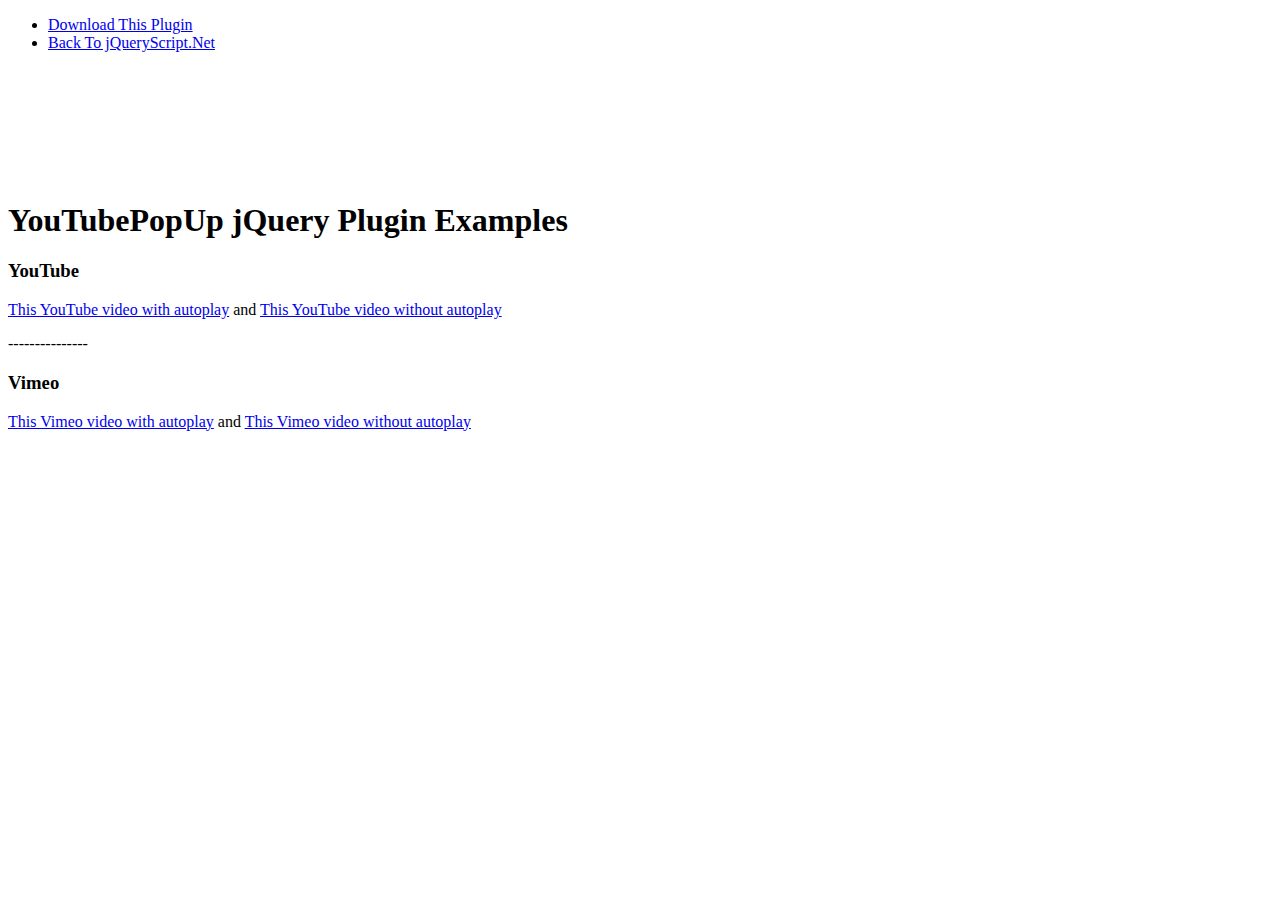
<file: assets/js/Responsive-Youtube-Vimeo-Video-Lightbox-Plugin-YouTubePopUp/index.html>
<!doctype html>
<html>
<head>
<meta charset="utf-8">
<meta http-equiv="X-UA-Compatible" content="IE=edge,chrome=1">
<meta name="viewport" content="width=device-width, initial-scale=1">
	<title>YouTubePopUp jQuery Plugin Examples</title>
    <link href="http://www.jqueryscript.net/css/jquerysctipttop.css" rel="stylesheet" type="text/css">
    <link rel="stylesheet" href="https://maxcdn.bootstrapcdn.com/bootstrap/4.0.0-alpha.2/css/bootstrap.min.css" integrity="sha384-y3tfxAZXuh4HwSYylfB+J125MxIs6mR5FOHamPBG064zB+AFeWH94NdvaCBm8qnd" crossorigin="anonymous">
	<link rel="stylesheet" type="text/css" href="YouTubePopUp.css">
	<script src="http://code.jquery.com/jquery-1.12.1.min.js"></script>
	<script type="text/javascript" src="YouTubePopUp.jquery.js"></script>
	<script type="text/javascript">
		jQuery(function(){
			jQuery("a.bla-1").YouTubePopUp();
			jQuery("a.bla-2").YouTubePopUp( { autoplay: 0 } ); // Disable autoplay
		});
	</script>
</head>
<body>
<div id="jquery-script-menu">
<div class="jquery-script-center">
<ul>
<li><a href="http://www.jqueryscript.net/lightbox/Responsive-Youtube-Vimeo-Video-Lightbox-Plugin-YouTubePopUp.html">Download This Plugin</a></li>
<li><a href="http://www.jqueryscript.net/">Back To jQueryScript.Net</a></li>
</ul>
<div class="jquery-script-ads"><script type="text/javascript"><!--
google_ad_client = "ca-pub-2783044520727903";
/* jQuery_demo */
google_ad_slot = "2780937993";
google_ad_width = 728;
google_ad_height = 90;
//-->
</script>
<script type="text/javascript"
src="http://pagead2.googlesyndication.com/pagead/show_ads.js">
</script></div>
<div class="jquery-script-clear"></div>
</div>
</div>
<div class="container" style="margin-top:150px;">
<h1>YouTubePopUp jQuery Plugin Examples</h1>
<h3>YouTube</h3>
<p>
	<a class="bla-1" href="https://www.youtube.com/watch?v=CuH3tJPiP-U">This YouTube video with autoplay</a> and
	<a class="bla-2" href="https://www.youtube.com/watch?v=CuH3tJPiP-U">This YouTube video without autoplay</a>
</p>

<p>---------------</p>

<h3>Vimeo</h3>
<p>
	<a class="bla-1" href="https://vimeo.com/155813398">This Vimeo video with autoplay</a> and
	<a class="bla-2" href="https://vimeo.com/155813398">This Vimeo video without autoplay</a>
</p>

</div>
<script type="text/javascript">

  var _gaq = _gaq || [];
  _gaq.push(['_setAccount', 'UA-36251023-1']);
  _gaq.push(['_setDomainName', 'jqueryscript.net']);
  _gaq.push(['_trackPageview']);

  (function() {
    var ga = document.createElement('script'); ga.type = 'text/javascript'; ga.async = true;
    ga.src = ('https:' == document.location.protocol ? 'https://ssl' : 'http://www') + '.google-analytics.com/ga.js';
    var s = document.getElementsByTagName('script')[0]; s.parentNode.insertBefore(ga, s);
  })();

</script>
</body>
</html>
</file>
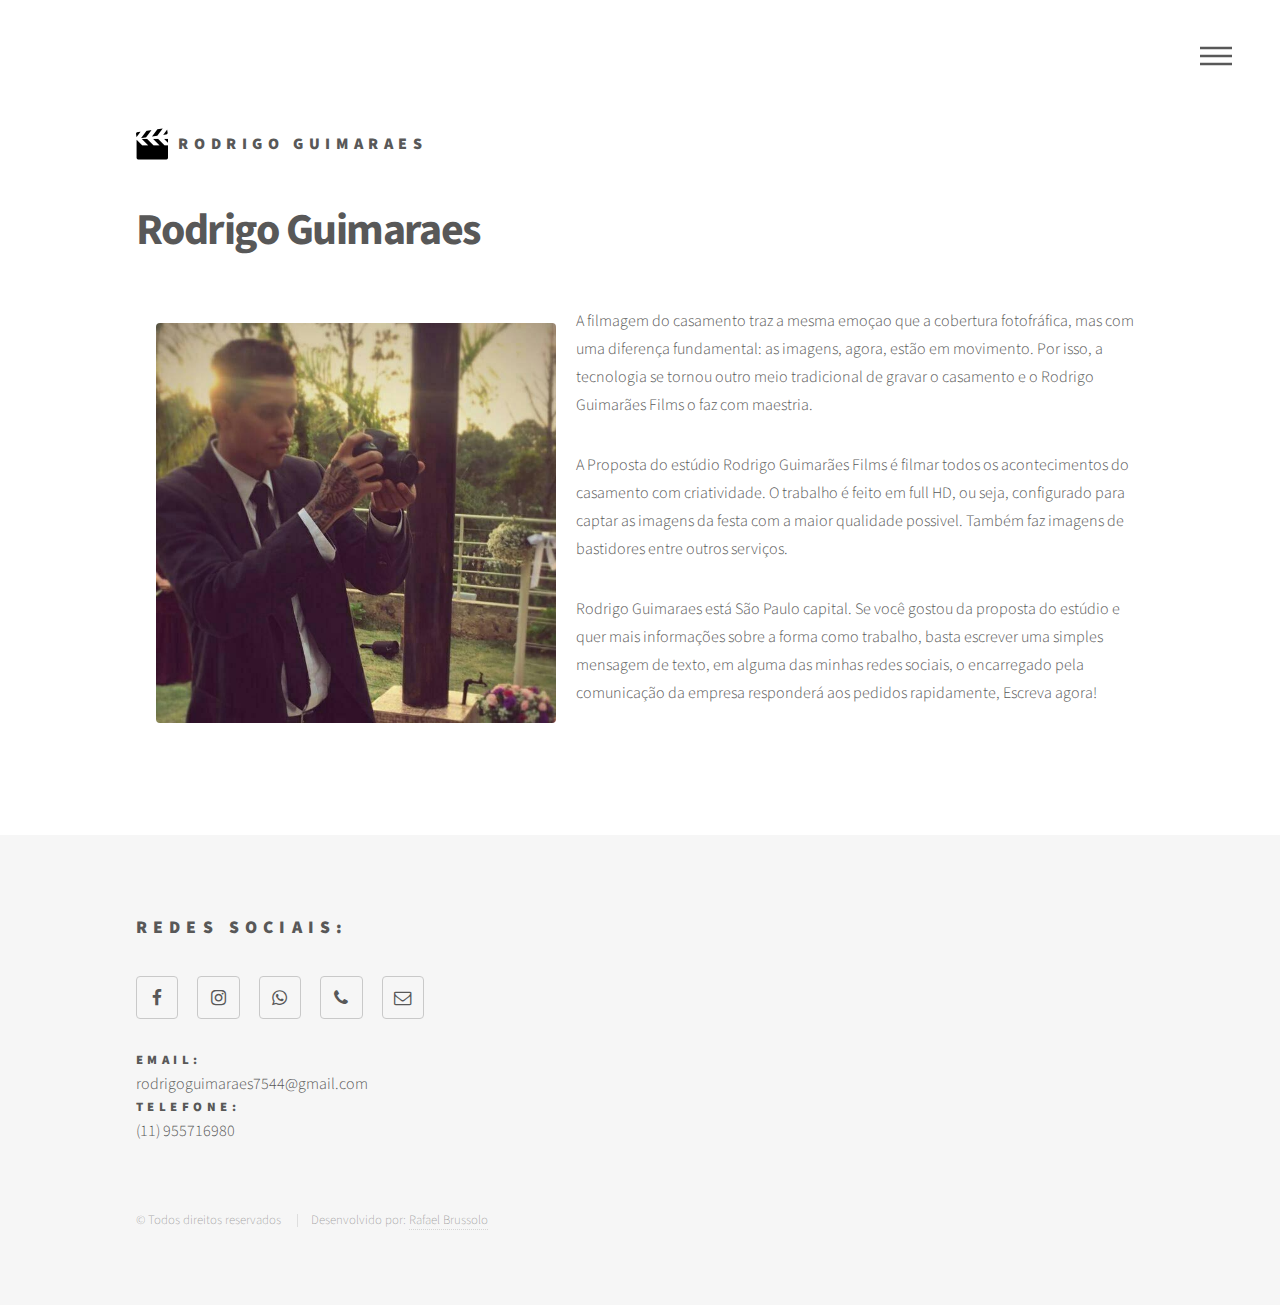
<file: about.html>
<!DOCTYPE html>

<html>
  <head>
    <title>Rodrigo Guimaraes Films</title>
    <meta charset="utf-8" />
    <meta name="viewport" content="width=device-width, initial-scale=1" />
    <!--[if lte IE 8
      ]><script src="assets/js/ie/html5shiv.js"></script
    ><![endif]-->
    <link rel="stylesheet" href="assets/css/main.css" />
    <!--[if lte IE 9
      ]><link rel="stylesheet" href="assets/css/ie9.css"
    /><![endif]-->
    <!--[if lte IE 8
      ]><link rel="stylesheet" href="assets/css/ie8.css"
    /><![endif]-->
  </head>
  <body>
    <!-- Wrapper -->
    <div id="wrapper">
      <!-- Header -->
      <header id="header">
        <div class="inner">
          <!-- Logo -->
          <a href="index.html" class="logo">
            <span class="symbol"><img src="images/logo.png" alt=""/></span
            ><span class="title">Rodrigo Guimaraes</span>
          </a>

          <!-- Nav -->
          <nav>
            <ul>
              <li><a href="#menu">Menu</a></li>
            </ul>
          </nav>
        </div>
      </header>

      <!-- Menu -->
      <nav id="menu">
        <h2>Menu</h2>
        <ul>
          <li><a href="index.html">Inicio</a></li>
          <li><a href="about.html">Sobre mim</a></li>
          <li><a href="index.html">Galeria</a></li>
          <li><a href="#footer">Contato</a></li>
        </ul>
      </nav>

      <!-- Main -->
      <div id="main">
        <div class="inner">
          <h1>Rodrigo Guimaraes</h1>
          <span class="image main"><img src="images/pic13.jpg" alt=""/></span>
          <p>
            A filmagem do casamento traz a mesma emoçao que a cobertura
            fotofráfica, mas com uma diferença fundamental: as imagens, agora,
            estão em movimento. Por isso, a tecnologia se tornou outro meio
            tradicional de gravar o casamento e o Rodrigo Guimarães Films o faz
            com maestria.
          </p>
          <p>
            A Proposta do estúdio Rodrigo Guimarães Films é filmar todos os
            acontecimentos do casamento com criatividade. O trabalho é feito em
            full HD, ou seja, configurado para captar as imagens da festa com a
            maior qualidade possivel. Também faz imagens de bastidores entre
            outros serviços.
          </p>
          <p>
            Rodrigo Guimaraes está São Paulo capital. Se você gostou da proposta
            do estúdio e quer mais informações sobre a forma como trabalho,
            basta escrever uma simples mensagem de texto, em alguma das minhas
            redes sociais, o encarregado pela comunicação da empresa responderá
            aos pedidos rapidamente, Escreva agora!
          </p>
        </div>
      </div>

      <!-- Footer -->
      <footer id="footer">
        <div class="inner">
          <section>
            <h2>Redes Sociais:</h2>
            <ul class="icons">
              <li>
                <a
                  href="https://www.facebook.com/digao.pirituba?ref=br_rs"
                  class="icon style2 fa-facebook"
                  target="_blank"
                  ><span class="label">Facebook</span></a
                >
              </li>
              <li>
                <a
                  href="http://instagram.com/rodrigo_guimaraes_filmes"
                  class="icon style2 fa-instagram"
                  target="_blank"
                  ><span class="label">Instagram</span></a
                >
              </li>
              <li>
                <a
                  href="https://api.whatsapp.com/send?l=pt&phone=5511962322866﻿"
                  class="icon style2 fa-whatsapp"
                  target="_blank"
                  ><span class="label">Whatsapp</span></a
                >
              </li>

              <li>
                <a href="tel:5511962322866" class="icon style2 fa-phone"
                  ><span class="label">Phone</span></a
                >
              </li>
              <li>
                <a
                  href="mailto:rodrigogcamargo300@gmail.com"
                  class="icon style2 fa-envelope-o"
                  target="_blank"
                  ><span class="label">Email</span></a
                >
              </li>
            </ul>
            <h4>Email:</h4>
            rodrigoguimaraes7544@gmail.com
            <h4>Telefone:</h4>
            (11) 955716980
          </section>
          <ul class="copyright">
            <li>&copy; Todos direitos reservados</li>
            <li>
              Desenvolvido por:
              <a href="http://raffaelbr08.github.io" target="_blank"
                >Rafael Brussolo</a
              >
            </li>
          </ul>
        </div>
      </footer>
    </div>

    <!-- Scripts -->
    <script src="assets/js/jquery.min.js"></script>
    <script src="assets/js/skel.min.js"></script>
    <script src="assets/js/util.js"></script>
    <!--[if lte IE 8
      ]><script src="assets/js/ie/respond.min.js"></script
    ><![endif]-->
    <script src="assets/js/main.js"></script>
  </body>
</html>
</file>
<file: assets/css/ie9.css>
/*
	Phantom by HTML5 UP
	html5up.net | @ajlkn
	Free for personal and commercial use under the CCA 3.0 license (html5up.net/license)
*/

/* Tiles */

	.tiles:after {
		content: '';
		display: block;
		clear: both;
	}

	.tiles article {
		float: left;
	}

		.tiles article > a {
			padding-top: 50%;
			margin-top: -1.75em;
		}

		body:not(.is-touch) .tiles article:hover > .image {
			-moz-transform: none;
			-webkit-transform: none;
			-ms-transform: none;
			transform: none;
		}

/* Footer */

	#footer > .inner section {
		float: left;
	}

	#footer > .inner .copyright {
		clear: both;
		padding-top: 4em;
	}
</file>
<file: assets/css/ie8.css>
/*
	Phantom by HTML5 UP
	html5up.net | @ajlkn
	Free for personal and commercial use under the CCA 3.0 license (html5up.net/license)
*/

/* Form */

	form .field {
		float: none !important;
		width: 100% !important;
		padding-left: 0 !important;
	}

/* Button */

	input[type="submit"],
	input[type="reset"],
	input[type="button"],
	button,
	.button {
		border: solid 2px #585858 !important;
	}

		input[type="submit"]:hover,
		input[type="reset"]:hover,
		input[type="button"]:hover,
		button:hover,
		.button:hover {
			border-color: #f2849e !important;
		}

		input[type="submit"].special,
		input[type="reset"].special,
		input[type="button"].special,
		button.special,
		.button.special {
			border: none !important;
		}

/* Tiles */

	.tiles article > .image:before, .tiles article > .image:after {
		display: none;
	}

/* Header */

	#header .logo .symbol {
		display: none;
	}

	#header nav ul li a[href="#menu"] {
		text-indent: 0;
		width: auto;
		font-size: 0.8em;
	}

		#header nav ul li a[href="#menu"]:before, #header nav ul li a[href="#menu"]:after {
			display: none;
		}

/* Footer */

	#footer > .inner section {
		width: 50%;
		margin-left: 3em;
	}

		#footer > .inner section:first-child {
			margin-left: 0;
			width: 40%;
		}
</file>
<file: assets/js/Responsive-Youtube-Vimeo-Video-Lightbox-Plugin-YouTubePopUp/YouTubePopUp.css>
@charset "UTF-8";

/*
    Name: YouTubePopUp
    Description: jQuery plugin to display YouTube or Vimeo video in PopUp, responsive and retina, easy to use.
    Version: 1.0.1
    Plugin URL: http://wp-time.com/youtube-popup-jquery-plugin/
    Written By: Qassim Hassan
    Twitter: @QQQHZ
    Websites: wp-time.com | qass.im | wp-plugins.in
    Dual licensed under the MIT and GPL licenses:
        http://www.opensource.org/licenses/mit-license.php
        http://www.gnu.org/licenses/gpl.html
    Copyright (c) 2016 - Qassim Hassan
*/

.YouTubePopUp-Wrap{
    position:fixed;
    width:100%;
    height:100%;
    background-color:#000;
    background-color:rgba(0,0,0,0.8);
    top:0;
    left:0;
    z-index:9999999999999;
}

.YouTubePopUp-animation{
    opacity: 0;
    -webkit-animation-duration: 0.5s;
    animation-duration: 0.5s;
    -webkit-animation-fill-mode: both;
    animation-fill-mode: both;
    -webkit-animation-name: YouTubePopUp;
    animation-name: YouTubePopUp;
}

@-webkit-keyframes YouTubePopUp {
    0% {
        opacity: 0;
    }

    100% {
        opacity: 1;
    }
}

@keyframes YouTubePopUp {
    0% {
        opacity: 0;
    }

    100% {
        opacity: 1;
    }
}

body.logged-in .YouTubePopUp-Wrap{ /* For WordPress */
    top:32px;
    z-index:99998;
}

.YouTubePopUp-Content{
    max-width:680px;
    display:block;
    margin:0 auto;
    height:100%;
    position:relative;
}

.YouTubePopUp-Content iframe{
    max-width:100% !important;
    width:100% !important;
    display:block !important;
    height:480px !important;
    border:none !important;
    position:absolute;
    top: 0;
    bottom: 0;
    margin: auto 0;
}

.YouTubePopUp-Hide{
    -webkit-animation-duration: 0.5s;
    animation-duration: 0.5s;
    -webkit-animation-fill-mode: both;
    animation-fill-mode: both;
    -webkit-animation-name: YouTubePopUpHide;
    animation-name: YouTubePopUpHide;
}

@-webkit-keyframes YouTubePopUpHide {
    0% {
        opacity: 1;
    }

    100% {
        opacity: 0;
    }
}

@keyframes YouTubePopUpHide {
    0% {
        opacity: 1;
    }

    100% {
        opacity: 0;
    }
}

.YouTubePopUp-Close{
    position:absolute;
    top:0;
    cursor:pointer;
    bottom:528px;
    right:0px;
    margin:auto 0;
    width:24px;
    height:24px;
    background:url(../images/close.png) no-repeat;
    background-size:24px 24px;
    -webkit-background-size:24px 24px;
    -moz-background-size:24px 24px;
    -o-background-size:24px 24px;
}

.YouTubePopUp-Close:hover{
    opacity:0.5;
}

@media all and (max-width: 768px) and (min-width: 10px){
    .YouTubePopUp-Content{
        max-width:90%;
    }
}

@media all and (max-width: 600px) and (min-width: 10px){
    .YouTubePopUp-Content iframe{
        height:320px !important;
    }

    .YouTubePopUp-Close{
        bottom:362px;
    }
}

@media all and (max-width: 480px) and (min-width: 10px){
    .YouTubePopUp-Content iframe{
        height:220px !important;
    }

    .YouTubePopUp-Close{
        bottom:262px;
    }
}
</file>
<file: assets/css/main.css>
@import url(font-awesome.min.css);
@import url("https://fonts.googleapis.com/css?family=Source+Sans+Pro:300,700,900");

/*
	Phantom by HTML5 UP
	html5up.net | @ajlkn
	Free for personal and commercial use under the CCA 3.0 license (html5up.net/license)
*/

/* Reset */

	html, body, div, span, applet, object, iframe, h1, h2, h3, h4, h5, h6, p, blockquote, pre, a, abbr, acronym, address, big, cite, code, del, dfn, em, img, ins, kbd, q, s, samp, small, strike, strong, sub, sup, tt, var, b, u, i, center, dl, dt, dd, ol, ul, li, fieldset, form, label, legend, table, caption, tbody, tfoot, thead, tr, th, td, article, aside, canvas, details, embed, figure, figcaption, footer, header, hgroup, menu, nav, output, ruby, section, summary, time, mark, audio, video {
		margin: 0;
		padding: 0;
		border: 0;
		font-size: 100%;
		font: inherit;
		vertical-align: baseline;
	}

	article, aside, details, figcaption, figure, footer, header, hgroup, menu, nav, section {
		display: block;
	}

	body {
		line-height: 1;
	}

	ol, ul {
		list-style: none;
	}

	blockquote, q {
		quotes: none;
	}

	blockquote:before, blockquote:after, q:before, q:after {
		content: '';
		content: none;
	}

	table {
		border-collapse: collapse;
		border-spacing: 0;
	}

	body {
		-webkit-text-size-adjust: none;
	}

/* Box Model */

	*, *:before, *:after {
		-moz-box-sizing: border-box;
		-webkit-box-sizing: border-box;
		box-sizing: border-box;
	}

/* Grid */

	.row {
		border-bottom: solid 1px transparent;
		-moz-box-sizing: border-box;
		-webkit-box-sizing: border-box;
		box-sizing: border-box;
	}

	.row > * {
		float: left;
		-moz-box-sizing: border-box;
		-webkit-box-sizing: border-box;
		box-sizing: border-box;
	}

	.row:after, .row:before {
		content: '';
		display: block;
		clear: both;
		height: 0;
	}

	.row.uniform > * > :first-child {
		margin-top: 0;
	}

	.row.uniform > * > :last-child {
		margin-bottom: 0;
	}

	.row.\30 \25 > * {
		padding: 0 0 0 0em;
	}

	.row.\30 \25 {
		margin: 0 0 -1px 0em;
	}

	.row.uniform.\30 \25 > * {
		padding: 0em 0 0 0em;
	}

	.row.uniform.\30 \25 {
		margin: 0em 0 -1px 0em;
	}

	.row > * {
		padding: 0 0 0 2em;
	}

	.row {
		margin: 0 0 -1px -2em;
	}

	.row.uniform > * {
		padding: 2em 0 0 2em;
	}

	.row.uniform {
		margin: -2em 0 -1px -2em;
	}

	.row.\32 00\25 > * {
		padding: 0 0 0 4em;
	}

	.row.\32 00\25 {
		margin: 0 0 -1px -4em;
	}

	.row.uniform.\32 00\25 > * {
		padding: 4em 0 0 4em;
	}

	.row.uniform.\32 00\25 {
		margin: -4em 0 -1px -4em;
	}

	.row.\31 50\25 > * {
		padding: 0 0 0 3em;
	}

	.row.\31 50\25 {
		margin: 0 0 -1px -3em;
	}

	.row.uniform.\31 50\25 > * {
		padding: 3em 0 0 3em;
	}

	.row.uniform.\31 50\25 {
		margin: -3em 0 -1px -3em;
	}

	.row.\35 0\25 > * {
		padding: 0 0 0 1em;
	}

	.row.\35 0\25 {
		margin: 0 0 -1px -1em;
	}

	.row.uniform.\35 0\25 > * {
		padding: 1em 0 0 1em;
	}

	.row.uniform.\35 0\25 {
		margin: -1em 0 -1px -1em;
	}

	.row.\32 5\25 > * {
		padding: 0 0 0 0.5em;
	}

	.row.\32 5\25 {
		margin: 0 0 -1px -0.5em;
	}

	.row.uniform.\32 5\25 > * {
		padding: 0.5em 0 0 0.5em;
	}

	.row.uniform.\32 5\25 {
		margin: -0.5em 0 -1px -0.5em;
	}

	.\31 2u, .\31 2u\24 {
		width: 100%;
		clear: none;
		margin-left: 0;
	}

	.\31 1u, .\31 1u\24 {
		width: 91.6666666667%;
		clear: none;
		margin-left: 0;
	}

	.\31 0u, .\31 0u\24 {
		width: 83.3333333333%;
		clear: none;
		margin-left: 0;
	}

	.\39 u, .\39 u\24 {
		width: 75%;
		clear: none;
		margin-left: 0;
	}

	.\38 u, .\38 u\24 {
		width: 66.6666666667%;
		clear: none;
		margin-left: 0;
	}

	.\37 u, .\37 u\24 {
		width: 58.3333333333%;
		clear: none;
		margin-left: 0;
	}

	.\36 u, .\36 u\24 {
		width: 50%;
		clear: none;
		margin-left: 0;
	}

	.\35 u, .\35 u\24 {
		width: 41.6666666667%;
		clear: none;
		margin-left: 0;
	}

	.\34 u, .\34 u\24 {
		width: 33.3333333333%;
		clear: none;
		margin-left: 0;
	}

	.\33 u, .\33 u\24 {
		width: 25%;
		clear: none;
		margin-left: 0;
	}

	.\32 u, .\32 u\24 {
		width: 16.6666666667%;
		clear: none;
		margin-left: 0;
	}

	.\31 u, .\31 u\24 {
		width: 8.3333333333%;
		clear: none;
		margin-left: 0;
	}

	.\31 2u\24 + *,
	.\31 1u\24 + *,
	.\31 0u\24 + *,
	.\39 u\24 + *,
	.\38 u\24 + *,
	.\37 u\24 + *,
	.\36 u\24 + *,
	.\35 u\24 + *,
	.\34 u\24 + *,
	.\33 u\24 + *,
	.\32 u\24 + *,
	.\31 u\24 + * {
		clear: left;
	}

	.\-11u {
		margin-left: 91.66667%;
	}

	.\-10u {
		margin-left: 83.33333%;
	}

	.\-9u {
		margin-left: 75%;
	}

	.\-8u {
		margin-left: 66.66667%;
	}

	.\-7u {
		margin-left: 58.33333%;
	}

	.\-6u {
		margin-left: 50%;
	}

	.\-5u {
		margin-left: 41.66667%;
	}

	.\-4u {
		margin-left: 33.33333%;
	}

	.\-3u {
		margin-left: 25%;
	}

	.\-2u {
		margin-left: 16.66667%;
	}

	.\-1u {
		margin-left: 8.33333%;
	}

	@media screen and (max-width: 1680px) {

		.row > * {
			padding: 0 0 0 2em;
		}

		.row {
			margin: 0 0 -1px -2em;
		}

		.row.uniform > * {
			padding: 2em 0 0 2em;
		}

		.row.uniform {
			margin: -2em 0 -1px -2em;
		}

		.row.\32 00\25 > * {
			padding: 0 0 0 4em;
		}

		.row.\32 00\25 {
			margin: 0 0 -1px -4em;
		}

		.row.uniform.\32 00\25 > * {
			padding: 4em 0 0 4em;
		}

		.row.uniform.\32 00\25 {
			margin: -4em 0 -1px -4em;
		}

		.row.\31 50\25 > * {
			padding: 0 0 0 3em;
		}

		.row.\31 50\25 {
			margin: 0 0 -1px -3em;
		}

		.row.uniform.\31 50\25 > * {
			padding: 3em 0 0 3em;
		}

		.row.uniform.\31 50\25 {
			margin: -3em 0 -1px -3em;
		}

		.row.\35 0\25 > * {
			padding: 0 0 0 1em;
		}

		.row.\35 0\25 {
			margin: 0 0 -1px -1em;
		}

		.row.uniform.\35 0\25 > * {
			padding: 1em 0 0 1em;
		}

		.row.uniform.\35 0\25 {
			margin: -1em 0 -1px -1em;
		}

		.row.\32 5\25 > * {
			padding: 0 0 0 0.5em;
		}

		.row.\32 5\25 {
			margin: 0 0 -1px -0.5em;
		}

		.row.uniform.\32 5\25 > * {
			padding: 0.5em 0 0 0.5em;
		}

		.row.uniform.\32 5\25 {
			margin: -0.5em 0 -1px -0.5em;
		}

		.\31 2u\28xlarge\29, .\31 2u\24\28xlarge\29 {
			width: 100%;
			clear: none;
			margin-left: 0;
		}

		.\31 1u\28xlarge\29, .\31 1u\24\28xlarge\29 {
			width: 91.6666666667%;
			clear: none;
			margin-left: 0;
		}

		.\31 0u\28xlarge\29, .\31 0u\24\28xlarge\29 {
			width: 83.3333333333%;
			clear: none;
			margin-left: 0;
		}

		.\39 u\28xlarge\29, .\39 u\24\28xlarge\29 {
			width: 75%;
			clear: none;
			margin-left: 0;
		}

		.\38 u\28xlarge\29, .\38 u\24\28xlarge\29 {
			width: 66.6666666667%;
			clear: none;
			margin-left: 0;
		}

		.\37 u\28xlarge\29, .\37 u\24\28xlarge\29 {
			width: 58.3333333333%;
			clear: none;
			margin-left: 0;
		}

		.\36 u\28xlarge\29, .\36 u\24\28xlarge\29 {
			width: 50%;
			clear: none;
			margin-left: 0;
		}

		.\35 u\28xlarge\29, .\35 u\24\28xlarge\29 {
			width: 41.6666666667%;
			clear: none;
			margin-left: 0;
		}

		.\34 u\28xlarge\29, .\34 u\24\28xlarge\29 {
			width: 33.3333333333%;
			clear: none;
			margin-left: 0;
		}

		.\33 u\28xlarge\29, .\33 u\24\28xlarge\29 {
			width: 25%;
			clear: none;
			margin-left: 0;
		}

		.\32 u\28xlarge\29, .\32 u\24\28xlarge\29 {
			width: 16.6666666667%;
			clear: none;
			margin-left: 0;
		}

		.\31 u\28xlarge\29, .\31 u\24\28xlarge\29 {
			width: 8.3333333333%;
			clear: none;
			margin-left: 0;
		}

		.\31 2u\24\28xlarge\29 + *,
		.\31 1u\24\28xlarge\29 + *,
		.\31 0u\24\28xlarge\29 + *,
		.\39 u\24\28xlarge\29 + *,
		.\38 u\24\28xlarge\29 + *,
		.\37 u\24\28xlarge\29 + *,
		.\36 u\24\28xlarge\29 + *,
		.\35 u\24\28xlarge\29 + *,
		.\34 u\24\28xlarge\29 + *,
		.\33 u\24\28xlarge\29 + *,
		.\32 u\24\28xlarge\29 + *,
		.\31 u\24\28xlarge\29 + * {
			clear: left;
		}

		.\-11u\28xlarge\29 {
			margin-left: 91.66667%;
		}

		.\-10u\28xlarge\29 {
			margin-left: 83.33333%;
		}

		.\-9u\28xlarge\29 {
			margin-left: 75%;
		}

		.\-8u\28xlarge\29 {
			margin-left: 66.66667%;
		}

		.\-7u\28xlarge\29 {
			margin-left: 58.33333%;
		}

		.\-6u\28xlarge\29 {
			margin-left: 50%;
		}

		.\-5u\28xlarge\29 {
			margin-left: 41.66667%;
		}

		.\-4u\28xlarge\29 {
			margin-left: 33.33333%;
		}

		.\-3u\28xlarge\29 {
			margin-left: 25%;
		}

		.\-2u\28xlarge\29 {
			margin-left: 16.66667%;
		}

		.\-1u\28xlarge\29 {
			margin-left: 8.33333%;
		}

	}

	@media screen and (max-width: 1280px) {

		.row > * {
			padding: 0 0 0 2em;
		}

		.row {
			margin: 0 0 -1px -2em;
		}

		.row.uniform > * {
			padding: 2em 0 0 2em;
		}

		.row.uniform {
			margin: -2em 0 -1px -2em;
		}

		.row.\32 00\25 > * {
			padding: 0 0 0 4em;
		}

		.row.\32 00\25 {
			margin: 0 0 -1px -4em;
		}

		.row.uniform.\32 00\25 > * {
			padding: 4em 0 0 4em;
		}

		.row.uniform.\32 00\25 {
			margin: -4em 0 -1px -4em;
		}

		.row.\31 50\25 > * {
			padding: 0 0 0 3em;
		}

		.row.\31 50\25 {
			margin: 0 0 -1px -3em;
		}

		.row.uniform.\31 50\25 > * {
			padding: 3em 0 0 3em;
		}

		.row.uniform.\31 50\25 {
			margin: -3em 0 -1px -3em;
		}

		.row.\35 0\25 > * {
			padding: 0 0 0 1em;
		}

		.row.\35 0\25 {
			margin: 0 0 -1px -1em;
		}

		.row.uniform.\35 0\25 > * {
			padding: 1em 0 0 1em;
		}

		.row.uniform.\35 0\25 {
			margin: -1em 0 -1px -1em;
		}

		.row.\32 5\25 > * {
			padding: 0 0 0 0.5em;
		}

		.row.\32 5\25 {
			margin: 0 0 -1px -0.5em;
		}

		.row.uniform.\32 5\25 > * {
			padding: 0.5em 0 0 0.5em;
		}

		.row.uniform.\32 5\25 {
			margin: -0.5em 0 -1px -0.5em;
		}

		.\31 2u\28large\29, .\31 2u\24\28large\29 {
			width: 100%;
			clear: none;
			margin-left: 0;
		}

		.\31 1u\28large\29, .\31 1u\24\28large\29 {
			width: 91.6666666667%;
			clear: none;
			margin-left: 0;
		}

		.\31 0u\28large\29, .\31 0u\24\28large\29 {
			width: 83.3333333333%;
			clear: none;
			margin-left: 0;
		}

		.\39 u\28large\29, .\39 u\24\28large\29 {
			width: 75%;
			clear: none;
			margin-left: 0;
		}

		.\38 u\28large\29, .\38 u\24\28large\29 {
			width: 66.6666666667%;
			clear: none;
			margin-left: 0;
		}

		.\37 u\28large\29, .\37 u\24\28large\29 {
			width: 58.3333333333%;
			clear: none;
			margin-left: 0;
		}

		.\36 u\28large\29, .\36 u\24\28large\29 {
			width: 50%;
			clear: none;
			margin-left: 0;
		}

		.\35 u\28large\29, .\35 u\24\28large\29 {
			width: 41.6666666667%;
			clear: none;
			margin-left: 0;
		}

		.\34 u\28large\29, .\34 u\24\28large\29 {
			width: 33.3333333333%;
			clear: none;
			margin-left: 0;
		}

		.\33 u\28large\29, .\33 u\24\28large\29 {
			width: 25%;
			clear: none;
			margin-left: 0;
		}

		.\32 u\28large\29, .\32 u\24\28large\29 {
			width: 16.6666666667%;
			clear: none;
			margin-left: 0;
		}

		.\31 u\28large\29, .\31 u\24\28large\29 {
			width: 8.3333333333%;
			clear: none;
			margin-left: 0;
		}

		.\31 2u\24\28large\29 + *,
		.\31 1u\24\28large\29 + *,
		.\31 0u\24\28large\29 + *,
		.\39 u\24\28large\29 + *,
		.\38 u\24\28large\29 + *,
		.\37 u\24\28large\29 + *,
		.\36 u\24\28large\29 + *,
		.\35 u\24\28large\29 + *,
		.\34 u\24\28large\29 + *,
		.\33 u\24\28large\29 + *,
		.\32 u\24\28large\29 + *,
		.\31 u\24\28large\29 + * {
			clear: left;
		}

		.\-11u\28large\29 {
			margin-left: 91.66667%;
		}

		.\-10u\28large\29 {
			margin-left: 83.33333%;
		}

		.\-9u\28large\29 {
			margin-left: 75%;
		}

		.\-8u\28large\29 {
			margin-left: 66.66667%;
		}

		.\-7u\28large\29 {
			margin-left: 58.33333%;
		}

		.\-6u\28large\29 {
			margin-left: 50%;
		}

		.\-5u\28large\29 {
			margin-left: 41.66667%;
		}

		.\-4u\28large\29 {
			margin-left: 33.33333%;
		}

		.\-3u\28large\29 {
			margin-left: 25%;
		}

		.\-2u\28large\29 {
			margin-left: 16.66667%;
		}

		.\-1u\28large\29 {
			margin-left: 8.33333%;
		}

	}

	@media screen and (max-width: 980px) {

		.row > * {
			padding: 0 0 0 1.5em;
		}

		.row {
			margin: 0 0 -1px -1.5em;
		}

		.row.uniform > * {
			padding: 1.5em 0 0 1.5em;
		}

		.row.uniform {
			margin: -1.5em 0 -1px -1.5em;
		}

		.row.\32 00\25 > * {
			padding: 0 0 0 3em;
		}

		.row.\32 00\25 {
			margin: 0 0 -1px -3em;
		}

		.row.uniform.\32 00\25 > * {
			padding: 3em 0 0 3em;
		}

		.row.uniform.\32 00\25 {
			margin: -3em 0 -1px -3em;
		}

		.row.\31 50\25 > * {
			padding: 0 0 0 2.25em;
		}

		.row.\31 50\25 {
			margin: 0 0 -1px -2.25em;
		}

		.row.uniform.\31 50\25 > * {
			padding: 2.25em 0 0 2.25em;
		}

		.row.uniform.\31 50\25 {
			margin: -2.25em 0 -1px -2.25em;
		}

		.row.\35 0\25 > * {
			padding: 0 0 0 0.75em;
		}

		.row.\35 0\25 {
			margin: 0 0 -1px -0.75em;
		}

		.row.uniform.\35 0\25 > * {
			padding: 0.75em 0 0 0.75em;
		}

		.row.uniform.\35 0\25 {
			margin: -0.75em 0 -1px -0.75em;
		}

		.row.\32 5\25 > * {
			padding: 0 0 0 0.375em;
		}

		.row.\32 5\25 {
			margin: 0 0 -1px -0.375em;
		}

		.row.uniform.\32 5\25 > * {
			padding: 0.375em 0 0 0.375em;
		}

		.row.uniform.\32 5\25 {
			margin: -0.375em 0 -1px -0.375em;
		}

		.\31 2u\28medium\29, .\31 2u\24\28medium\29 {
			width: 100%;
			clear: none;
			margin-left: 0;
		}

		.\31 1u\28medium\29, .\31 1u\24\28medium\29 {
			width: 91.6666666667%;
			clear: none;
			margin-left: 0;
		}

		.\31 0u\28medium\29, .\31 0u\24\28medium\29 {
			width: 83.3333333333%;
			clear: none;
			margin-left: 0;
		}

		.\39 u\28medium\29, .\39 u\24\28medium\29 {
			width: 75%;
			clear: none;
			margin-left: 0;
		}

		.\38 u\28medium\29, .\38 u\24\28medium\29 {
			width: 66.6666666667%;
			clear: none;
			margin-left: 0;
		}

		.\37 u\28medium\29, .\37 u\24\28medium\29 {
			width: 58.3333333333%;
			clear: none;
			margin-left: 0;
		}

		.\36 u\28medium\29, .\36 u\24\28medium\29 {
			width: 50%;
			clear: none;
			margin-left: 0;
		}

		.\35 u\28medium\29, .\35 u\24\28medium\29 {
			width: 41.6666666667%;
			clear: none;
			margin-left: 0;
		}

		.\34 u\28medium\29, .\34 u\24\28medium\29 {
			width: 33.3333333333%;
			clear: none;
			margin-left: 0;
		}

		.\33 u\28medium\29, .\33 u\24\28medium\29 {
			width: 25%;
			clear: none;
			margin-left: 0;
		}

		.\32 u\28medium\29, .\32 u\24\28medium\29 {
			width: 16.6666666667%;
			clear: none;
			margin-left: 0;
		}

		.\31 u\28medium\29, .\31 u\24\28medium\29 {
			width: 8.3333333333%;
			clear: none;
			margin-left: 0;
		}

		.\31 2u\24\28medium\29 + *,
		.\31 1u\24\28medium\29 + *,
		.\31 0u\24\28medium\29 + *,
		.\39 u\24\28medium\29 + *,
		.\38 u\24\28medium\29 + *,
		.\37 u\24\28medium\29 + *,
		.\36 u\24\28medium\29 + *,
		.\35 u\24\28medium\29 + *,
		.\34 u\24\28medium\29 + *,
		.\33 u\24\28medium\29 + *,
		.\32 u\24\28medium\29 + *,
		.\31 u\24\28medium\29 + * {
			clear: left;
		}

		.\-11u\28medium\29 {
			margin-left: 91.66667%;
		}

		.\-10u\28medium\29 {
			margin-left: 83.33333%;
		}

		.\-9u\28medium\29 {
			margin-left: 75%;
		}

		.\-8u\28medium\29 {
			margin-left: 66.66667%;
		}

		.\-7u\28medium\29 {
			margin-left: 58.33333%;
		}

		.\-6u\28medium\29 {
			margin-left: 50%;
		}

		.\-5u\28medium\29 {
			margin-left: 41.66667%;
		}

		.\-4u\28medium\29 {
			margin-left: 33.33333%;
		}

		.\-3u\28medium\29 {
			margin-left: 25%;
		}

		.\-2u\28medium\29 {
			margin-left: 16.66667%;
		}

		.\-1u\28medium\29 {
			margin-left: 8.33333%;
		}

	}

	@media screen and (max-width: 736px) {

		.row > * {
			padding: 0 0 0 1em;
		}

		.row {
			margin: 0 0 -1px -1em;
		}

		.row.uniform > * {
			padding: 1em 0 0 1em;
		}

		.row.uniform {
			margin: -1em 0 -1px -1em;
		}

		.row.\32 00\25 > * {
			padding: 0 0 0 2em;
		}

		.row.\32 00\25 {
			margin: 0 0 -1px -2em;
		}

		.row.uniform.\32 00\25 > * {
			padding: 2em 0 0 2em;
		}

		.row.uniform.\32 00\25 {
			margin: -2em 0 -1px -2em;
		}

		.row.\31 50\25 > * {
			padding: 0 0 0 1.5em;
		}

		.row.\31 50\25 {
			margin: 0 0 -1px -1.5em;
		}

		.row.uniform.\31 50\25 > * {
			padding: 1.5em 0 0 1.5em;
		}

		.row.uniform.\31 50\25 {
			margin: -1.5em 0 -1px -1.5em;
		}

		.row.\35 0\25 > * {
			padding: 0 0 0 0.5em;
		}

		.row.\35 0\25 {
			margin: 0 0 -1px -0.5em;
		}

		.row.uniform.\35 0\25 > * {
			padding: 0.5em 0 0 0.5em;
		}

		.row.uniform.\35 0\25 {
			margin: -0.5em 0 -1px -0.5em;
		}

		.row.\32 5\25 > * {
			padding: 0 0 0 0.25em;
		}

		.row.\32 5\25 {
			margin: 0 0 -1px -0.25em;
		}

		.row.uniform.\32 5\25 > * {
			padding: 0.25em 0 0 0.25em;
		}

		.row.uniform.\32 5\25 {
			margin: -0.25em 0 -1px -0.25em;
		}

		.\31 2u\28small\29, .\31 2u\24\28small\29 {
			width: 100%;
			clear: none;
			margin-left: 0;
		}

		.\31 1u\28small\29, .\31 1u\24\28small\29 {
			width: 91.6666666667%;
			clear: none;
			margin-left: 0;
		}

		.\31 0u\28small\29, .\31 0u\24\28small\29 {
			width: 83.3333333333%;
			clear: none;
			margin-left: 0;
		}

		.\39 u\28small\29, .\39 u\24\28small\29 {
			width: 75%;
			clear: none;
			margin-left: 0;
		}

		.\38 u\28small\29, .\38 u\24\28small\29 {
			width: 66.6666666667%;
			clear: none;
			margin-left: 0;
		}

		.\37 u\28small\29, .\37 u\24\28small\29 {
			width: 58.3333333333%;
			clear: none;
			margin-left: 0;
		}

		.\36 u\28small\29, .\36 u\24\28small\29 {
			width: 50%;
			clear: none;
			margin-left: 0;
		}

		.\35 u\28small\29, .\35 u\24\28small\29 {
			width: 41.6666666667%;
			clear: none;
			margin-left: 0;
		}

		.\34 u\28small\29, .\34 u\24\28small\29 {
			width: 33.3333333333%;
			clear: none;
			margin-left: 0;
		}

		.\33 u\28small\29, .\33 u\24\28small\29 {
			width: 25%;
			clear: none;
			margin-left: 0;
		}

		.\32 u\28small\29, .\32 u\24\28small\29 {
			width: 16.6666666667%;
			clear: none;
			margin-left: 0;
		}

		.\31 u\28small\29, .\31 u\24\28small\29 {
			width: 8.3333333333%;
			clear: none;
			margin-left: 0;
		}

		.\31 2u\24\28small\29 + *,
		.\31 1u\24\28small\29 + *,
		.\31 0u\24\28small\29 + *,
		.\39 u\24\28small\29 + *,
		.\38 u\24\28small\29 + *,
		.\37 u\24\28small\29 + *,
		.\36 u\24\28small\29 + *,
		.\35 u\24\28small\29 + *,
		.\34 u\24\28small\29 + *,
		.\33 u\24\28small\29 + *,
		.\32 u\24\28small\29 + *,
		.\31 u\24\28small\29 + * {
			clear: left;
		}

		.\-11u\28small\29 {
			margin-left: 91.66667%;
		}

		.\-10u\28small\29 {
			margin-left: 83.33333%;
		}

		.\-9u\28small\29 {
			margin-left: 75%;
		}

		.\-8u\28small\29 {
			margin-left: 66.66667%;
		}

		.\-7u\28small\29 {
			margin-left: 58.33333%;
		}

		.\-6u\28small\29 {
			margin-left: 50%;
		}

		.\-5u\28small\29 {
			margin-left: 41.66667%;
		}

		.\-4u\28small\29 {
			margin-left: 33.33333%;
		}

		.\-3u\28small\29 {
			margin-left: 25%;
		}

		.\-2u\28small\29 {
			margin-left: 16.66667%;
		}

		.\-1u\28small\29 {
			margin-left: 8.33333%;
		}

	}

	@media screen and (max-width: 480px) {

		.row > * {
			padding: 0 0 0 1em;
		}

		.row {
			margin: 0 0 -1px -1em;
		}

		.row.uniform > * {
			padding: 1em 0 0 1em;
		}

		.row.uniform {
			margin: -1em 0 -1px -1em;
		}

		.row.\32 00\25 > * {
			padding: 0 0 0 2em;
		}

		.row.\32 00\25 {
			margin: 0 0 -1px -2em;
		}

		.row.uniform.\32 00\25 > * {
			padding: 2em 0 0 2em;
		}

		.row.uniform.\32 00\25 {
			margin: -2em 0 -1px -2em;
		}

		.row.\31 50\25 > * {
			padding: 0 0 0 1.5em;
		}

		.row.\31 50\25 {
			margin: 0 0 -1px -1.5em;
		}

		.row.uniform.\31 50\25 > * {
			padding: 1.5em 0 0 1.5em;
		}

		.row.uniform.\31 50\25 {
			margin: -1.5em 0 -1px -1.5em;
		}

		.row.\35 0\25 > * {
			padding: 0 0 0 0.5em;
		}

		.row.\35 0\25 {
			margin: 0 0 -1px -0.5em;
		}

		.row.uniform.\35 0\25 > * {
			padding: 0.5em 0 0 0.5em;
		}

		.row.uniform.\35 0\25 {
			margin: -0.5em 0 -1px -0.5em;
		}

		.row.\32 5\25 > * {
			padding: 0 0 0 0.25em;
		}

		.row.\32 5\25 {
			margin: 0 0 -1px -0.25em;
		}

		.row.uniform.\32 5\25 > * {
			padding: 0.25em 0 0 0.25em;
		}

		.row.uniform.\32 5\25 {
			margin: -0.25em 0 -1px -0.25em;
		}

		.\31 2u\28xsmall\29, .\31 2u\24\28xsmall\29 {
			width: 100%;
			clear: none;
			margin-left: 0;
		}

		.\31 1u\28xsmall\29, .\31 1u\24\28xsmall\29 {
			width: 91.6666666667%;
			clear: none;
			margin-left: 0;
		}

		.\31 0u\28xsmall\29, .\31 0u\24\28xsmall\29 {
			width: 83.3333333333%;
			clear: none;
			margin-left: 0;
		}

		.\39 u\28xsmall\29, .\39 u\24\28xsmall\29 {
			width: 75%;
			clear: none;
			margin-left: 0;
		}

		.\38 u\28xsmall\29, .\38 u\24\28xsmall\29 {
			width: 66.6666666667%;
			clear: none;
			margin-left: 0;
		}

		.\37 u\28xsmall\29, .\37 u\24\28xsmall\29 {
			width: 58.3333333333%;
			clear: none;
			margin-left: 0;
		}

		.\36 u\28xsmall\29, .\36 u\24\28xsmall\29 {
			width: 50%;
			clear: none;
			margin-left: 0;
		}

		.\35 u\28xsmall\29, .\35 u\24\28xsmall\29 {
			width: 41.6666666667%;
			clear: none;
			margin-left: 0;
		}

		.\34 u\28xsmall\29, .\34 u\24\28xsmall\29 {
			width: 33.3333333333%;
			clear: none;
			margin-left: 0;
		}

		.\33 u\28xsmall\29, .\33 u\24\28xsmall\29 {
			width: 25%;
			clear: none;
			margin-left: 0;
		}

		.\32 u\28xsmall\29, .\32 u\24\28xsmall\29 {
			width: 16.6666666667%;
			clear: none;
			margin-left: 0;
		}

		.\31 u\28xsmall\29, .\31 u\24\28xsmall\29 {
			width: 8.3333333333%;
			clear: none;
			margin-left: 0;
		}

		.\31 2u\24\28xsmall\29 + *,
		.\31 1u\24\28xsmall\29 + *,
		.\31 0u\24\28xsmall\29 + *,
		.\39 u\24\28xsmall\29 + *,
		.\38 u\24\28xsmall\29 + *,
		.\37 u\24\28xsmall\29 + *,
		.\36 u\24\28xsmall\29 + *,
		.\35 u\24\28xsmall\29 + *,
		.\34 u\24\28xsmall\29 + *,
		.\33 u\24\28xsmall\29 + *,
		.\32 u\24\28xsmall\29 + *,
		.\31 u\24\28xsmall\29 + * {
			clear: left;
		}

		.\-11u\28xsmall\29 {
			margin-left: 91.66667%;
		}

		.\-10u\28xsmall\29 {
			margin-left: 83.33333%;
		}

		.\-9u\28xsmall\29 {
			margin-left: 75%;
		}

		.\-8u\28xsmall\29 {
			margin-left: 66.66667%;
		}

		.\-7u\28xsmall\29 {
			margin-left: 58.33333%;
		}

		.\-6u\28xsmall\29 {
			margin-left: 50%;
		}

		.\-5u\28xsmall\29 {
			margin-left: 41.66667%;
		}

		.\-4u\28xsmall\29 {
			margin-left: 33.33333%;
		}

		.\-3u\28xsmall\29 {
			margin-left: 25%;
		}

		.\-2u\28xsmall\29 {
			margin-left: 16.66667%;
		}

		.\-1u\28xsmall\29 {
			margin-left: 8.33333%;
		}

	}

	@media screen and (max-width: 360px) {

		.row > * {
			padding: 0 0 0 1em;
		}

		.row {
			margin: 0 0 -1px -1em;
		}

		.row.uniform > * {
			padding: 1em 0 0 1em;
		}

		.row.uniform {
			margin: -1em 0 -1px -1em;
		}

		.row.\32 00\25 > * {
			padding: 0 0 0 2em;
		}

		.row.\32 00\25 {
			margin: 0 0 -1px -2em;
		}

		.row.uniform.\32 00\25 > * {
			padding: 2em 0 0 2em;
		}

		.row.uniform.\32 00\25 {
			margin: -2em 0 -1px -2em;
		}

		.row.\31 50\25 > * {
			padding: 0 0 0 1.5em;
		}

		.row.\31 50\25 {
			margin: 0 0 -1px -1.5em;
		}

		.row.uniform.\31 50\25 > * {
			padding: 1.5em 0 0 1.5em;
		}

		.row.uniform.\31 50\25 {
			margin: -1.5em 0 -1px -1.5em;
		}

		.row.\35 0\25 > * {
			padding: 0 0 0 0.5em;
		}

		.row.\35 0\25 {
			margin: 0 0 -1px -0.5em;
		}

		.row.uniform.\35 0\25 > * {
			padding: 0.5em 0 0 0.5em;
		}

		.row.uniform.\35 0\25 {
			margin: -0.5em 0 -1px -0.5em;
		}

		.row.\32 5\25 > * {
			padding: 0 0 0 0.25em;
		}

		.row.\32 5\25 {
			margin: 0 0 -1px -0.25em;
		}

		.row.uniform.\32 5\25 > * {
			padding: 0.25em 0 0 0.25em;
		}

		.row.uniform.\32 5\25 {
			margin: -0.25em 0 -1px -0.25em;
		}

		.\31 2u\28xxsmall\29, .\31 2u\24\28xxsmall\29 {
			width: 100%;
			clear: none;
			margin-left: 0;
		}

		.\31 1u\28xxsmall\29, .\31 1u\24\28xxsmall\29 {
			width: 91.6666666667%;
			clear: none;
			margin-left: 0;
		}

		.\31 0u\28xxsmall\29, .\31 0u\24\28xxsmall\29 {
			width: 83.3333333333%;
			clear: none;
			margin-left: 0;
		}

		.\39 u\28xxsmall\29, .\39 u\24\28xxsmall\29 {
			width: 75%;
			clear: none;
			margin-left: 0;
		}

		.\38 u\28xxsmall\29, .\38 u\24\28xxsmall\29 {
			width: 66.6666666667%;
			clear: none;
			margin-left: 0;
		}

		.\37 u\28xxsmall\29, .\37 u\24\28xxsmall\29 {
			width: 58.3333333333%;
			clear: none;
			margin-left: 0;
		}

		.\36 u\28xxsmall\29, .\36 u\24\28xxsmall\29 {
			width: 50%;
			clear: none;
			margin-left: 0;
		}

		.\35 u\28xxsmall\29, .\35 u\24\28xxsmall\29 {
			width: 41.6666666667%;
			clear: none;
			margin-left: 0;
		}

		.\34 u\28xxsmall\29, .\34 u\24\28xxsmall\29 {
			width: 33.3333333333%;
			clear: none;
			margin-left: 0;
		}

		.\33 u\28xxsmall\29, .\33 u\24\28xxsmall\29 {
			width: 25%;
			clear: none;
			margin-left: 0;
		}

		.\32 u\28xxsmall\29, .\32 u\24\28xxsmall\29 {
			width: 16.6666666667%;
			clear: none;
			margin-left: 0;
		}

		.\31 u\28xxsmall\29, .\31 u\24\28xxsmall\29 {
			width: 8.3333333333%;
			clear: none;
			margin-left: 0;
		}

		.\31 2u\24\28xxsmall\29 + *,
		.\31 1u\24\28xxsmall\29 + *,
		.\31 0u\24\28xxsmall\29 + *,
		.\39 u\24\28xxsmall\29 + *,
		.\38 u\24\28xxsmall\29 + *,
		.\37 u\24\28xxsmall\29 + *,
		.\36 u\24\28xxsmall\29 + *,
		.\35 u\24\28xxsmall\29 + *,
		.\34 u\24\28xxsmall\29 + *,
		.\33 u\24\28xxsmall\29 + *,
		.\32 u\24\28xxsmall\29 + *,
		.\31 u\24\28xxsmall\29 + * {
			clear: left;
		}

		.\-11u\28xxsmall\29 {
			margin-left: 91.66667%;
		}

		.\-10u\28xxsmall\29 {
			margin-left: 83.33333%;
		}

		.\-9u\28xxsmall\29 {
			margin-left: 75%;
		}

		.\-8u\28xxsmall\29 {
			margin-left: 66.66667%;
		}

		.\-7u\28xxsmall\29 {
			margin-left: 58.33333%;
		}

		.\-6u\28xxsmall\29 {
			margin-left: 50%;
		}

		.\-5u\28xxsmall\29 {
			margin-left: 41.66667%;
		}

		.\-4u\28xxsmall\29 {
			margin-left: 33.33333%;
		}

		.\-3u\28xxsmall\29 {
			margin-left: 25%;
		}

		.\-2u\28xxsmall\29 {
			margin-left: 16.66667%;
		}

		.\-1u\28xxsmall\29 {
			margin-left: 8.33333%;
		}

	}

/* Basic */

	@-ms-viewport {
		width: device-width;
	}

	body {
		-ms-overflow-style: scrollbar;
	}

	@media screen and (max-width: 480px) {

		html, body {
			min-width: 320px;
		}

	}
	.title2{
			 color: white;
    border-radius: 5px;
    font-weight: bold;
    padding: 10px;
    background-color: #7cc2ed;
	}

	body {
		background: #ffffff;
	}

		body.is-loading *, body.is-loading *:before, body.is-loading *:after {
			-moz-animation: none !important;
			-webkit-animation: none !important;
			-ms-animation: none !important;
			animation: none !important;
			-moz-transition: none !important;
			-webkit-transition: none !important;
			-ms-transition: none !important;
			transition: none !important;
		}

/* Type */

	body, input, select, textarea {
		color: #585858;
		font-family: "Source Sans Pro", Helvetica, sans-serif;
		font-size: 16pt;
		font-weight: 300;
		line-height: 1.75;
	}

		@media screen and (max-width: 1680px) {

			body, input, select, textarea {
				font-size: 14pt;
			}

		}

		@media screen and (max-width: 1280px) {

			body, input, select, textarea {
				font-size: 12pt;
			}

		}

	a {
		-moz-transition: border-bottom-color 0.2s ease, color 0.2s ease;
		-webkit-transition: border-bottom-color 0.2s ease, color 0.2s ease;
		-ms-transition: border-bottom-color 0.2s ease, color 0.2s ease;
		transition: border-bottom-color 0.2s ease, color 0.2s ease;
		text-decoration: none;
		color: #585858;
		border-bottom: dotted 1px rgba(88, 88, 88, 0.2);
	}

		a:hover {
			border-bottom-color: transparent;
			color: #f2849e !important;
		}

	strong, b {
		font-weight: 900;
	}

	em, i {
		font-style: italic;
	}

	p {
		margin: 0 0 2em 0;
	}

	h1 {
		font-size: 2.75em;
		font-weight: 700;
		line-height: 1.3;
		margin: 0 0 1em 0;
		letter-spacing: -0.035em;
	}

		h1 a {
			color: inherit;
		}

		@media screen and (max-width: 736px) {

			h1 {
				font-size: 2em;
				margin: 0 0 1em 0;
			}

		}

		@media screen and (max-width: 360px) {

			h1 {
				font-size: 1.75em;
			}

		}

	h2, h3, h5, h6 {
		font-weight: 900;
		line-height: 1.5;
		margin: 0 0 2em 0;
		text-transform: uppercase;
		letter-spacing: 0.35em;
	}
	h4{
		font-weight: 900;
		line-height: 1.5;
		text-transform: uppercase;
		letter-spacing: 0.35em;
	}

		h2 a, h3 a, h4 a, h5 a, h6 a {
			color: inherit;
		}

	h2 {
		font-size: 1.1em;
	}

	h3 {
		font-size: 1em;
	}

	h4 {
		font-size: 0.8em;
	}

	h5 {
		font-size: 0.8em;
	}

	h6 {
		font-size: 0.8em;
	}

	@media screen and (max-width: 980px) {

		h1 br, h2 br, h3 br, h4 br, h5 br, h6 br {
			display: none;
		}

	}

	@media screen and (max-width: 736px) {

		h2 {
			font-size: 1em;
		}

		h3 {
			font-size: 0.8em;
		}

	}

	sub {
		font-size: 0.8em;
		position: relative;
		top: 0.5em;
	}

	sup {
		font-size: 0.8em;
		position: relative;
		top: -0.5em;
	}

	blockquote {
		border-left: solid 4px #c9c9c9;
		font-style: italic;
		margin: 0 0 2em 0;
		padding: 0.5em 0 0.5em 2em;
	}

	code {
		background: rgba(144, 144, 144, 0.075);
		border-radius: 4px;
		border: solid 1px #c9c9c9;
		font-family: "Courier New", monospace;
		font-size: 0.9em;
		margin: 0 0.25em;
		padding: 0.25em 0.65em;
	}

	pre {
		-webkit-overflow-scrolling: touch;
		font-family: "Courier New", monospace;
		font-size: 0.9em;
		margin: 0 0 2em 0;
	}

		pre code {
			display: block;
			line-height: 1.75;
			padding: 1em 1.5em;
			overflow-x: auto;
		}

	hr {
		border: 0;
		border-bottom: solid 1px #c9c9c9;
		margin: 2em 0;
	}

		hr.major {
			margin: 3em 0;
		}

	.align-left {
		text-align: left;
	}

	.align-center {
		text-align: center;
	}

	.align-right {
		text-align: right;
	}

/* Section/Article */

	section.special, article.special {
		text-align: center;
	}

	header p {
		margin-top: -1em;
	}

	@media screen and (max-width: 736px) {

		header p {
			margin-top: 0;
		}

	}

/* Icon */

	.icon {
		text-decoration: none;
		border-bottom: none;
		position: relative;
	}

		.icon:before {
			-moz-osx-font-smoothing: grayscale;
			-webkit-font-smoothing: antialiased;
			font-family: FontAwesome;
			font-style: normal;
			font-weight: normal;
			text-transform: none !important;
		}

		.icon > .label {
			display: none;
		}

		.icon.style2 {
			-moz-transition: background-color 0.2s ease-in-out, color 0.2s ease-in-out, border-color 0.2s ease-in-out;
			-webkit-transition: background-color 0.2s ease-in-out, color 0.2s ease-in-out, border-color 0.2s ease-in-out;
			-ms-transition: background-color 0.2s ease-in-out, color 0.2s ease-in-out, border-color 0.2s ease-in-out;
			transition: background-color 0.2s ease-in-out, color 0.2s ease-in-out, border-color 0.2s ease-in-out;
			background-color: transparent;
			border: solid 1px #c9c9c9;
			border-radius: 4px;
			width: 2.65em;
			height: 2.65em;
			display: inline-block;
			text-align: center;
			line-height: 2.65em;
			color: inherit;
		}

			.icon.style2:before {
				font-size: 1.1em;
			}

			.icon.style2:hover {
				color: #f2849e;
				border-color: #f2849e;
			}

			.icon.style2:active {
				background-color: rgba(242, 132, 158, 0.1);
			}

/* List */

	ol {
		list-style: decimal;
		margin: 0 0 2em 0;
		padding-left: 1.25em;
	}

		ol li {
			padding-left: 0.25em;
		}

	ul {
		list-style: disc;
		margin: 0 0 2em 0;
		padding-left: 1em;
	}

		ul li {
			padding-left: 0.5em;
		}

		ul.alt {
			list-style: none;
			padding-left: 0;
		}

			ul.alt li {
				border-top: solid 1px #c9c9c9;
				padding: 0.5em 0;
			}

				ul.alt li:first-child {
					border-top: 0;
					padding-top: 0;
				}

		ul.icons {
			cursor: default;
			list-style: none;
			padding-left: 0;
			margin: -1em 0 2em -1em;
		}

			ul.icons li {
				display: inline-block;
				padding: 1em 0 0 1em;
			}

		ul.actions {
			cursor: default;
			list-style: none;
			padding-left: 0;
		}

			ul.actions li {
				display: inline-block;
				padding: 0 1em 0 0;
				vertical-align: middle;
			}

				ul.actions li:last-child {
					padding-right: 0;
				}

			ul.actions.small li {
				padding: 0 0.5em 0 0;
			}

			ul.actions.vertical li {
				display: block;
				padding: 1em 0 0 0;
			}

				ul.actions.vertical li:first-child {
					padding-top: 0;
				}

				ul.actions.vertical li > * {
					margin-bottom: 0;
				}

			ul.actions.vertical.small li {
				padding: 0.5em 0 0 0;
			}

				ul.actions.vertical.small li:first-child {
					padding-top: 0;
				}

			ul.actions.fit {
				display: table;
				margin-left: -1em;
				padding: 0;
				table-layout: fixed;
				width: calc(100% + 1em);
			}

				ul.actions.fit li {
					display: table-cell;
					padding: 0 0 0 1em;
				}

					ul.actions.fit li > * {
						margin-bottom: 0;
					}

				ul.actions.fit.small {
					margin-left: -0.5em;
					width: calc(100% + 0.5em);
				}

					ul.actions.fit.small li {
						padding: 0 0 0 0.5em;
					}

			@media screen and (max-width: 480px) {

				ul.actions {
					margin: 0 0 2em 0;
				}

					ul.actions li {
						padding: 1em 0 0 0;
						display: block;
						text-align: center;
						width: 100%;
					}

						ul.actions li:first-child {
							padding-top: 0;
						}

						ul.actions li > * {
							width: 100%;
							margin: 0 !important;
						}

							ul.actions li > *.icon:before {
								margin-left: -2em;
							}

					ul.actions.small li {
						padding: 0.5em 0 0 0;
					}

						ul.actions.small li:first-child {
							padding-top: 0;
						}

			}

	dl {
		margin: 0 0 2em 0;
	}

		dl dt {
			display: block;
			font-weight: 900;
			margin: 0 0 1em 0;
		}

		dl dd {
			margin-left: 2em;
		}

/* Form */

	form {
		margin: -1em 0 2em 0;
	}

		form:after {
			content: '';
			display: block;
			clear: both;
			height: 1px;
		}

		form .field {
			position: relative;
			float: left;
			margin: 0 0 1.3em 0;
			vertical-align: top;
			width: 100%;
		}

		form .half {
			width: calc(50% + 1em) !important;
			padding-left: 2em;
		}

		form .half.first {
			width: calc(50% - 1em) !important;
			padding-left: 0;
		}

		form :last-child {
			margin-bottom: 0;
		}

		form .half:nth-last-child(2) {
			margin-bottom: 0;
		}

		form .actions {
			position: relative;
			clear: both;
			padding-top: 1em;
		}

		@media screen and (max-width: 480px) {

			form .half {
				width: 100% !important;
				padding-left: 0;
			}

			form .half.first {
				width: 100% !important;
				padding-left: 0;
			}

			form .half:nth-last-child(2) {
				margin: 0 0 1.3em 0;
			}

		}

	label {
		display: block;
		font-size: 0.9em;
		font-weight: 900;
		margin: 0 0 1em 0;
	}

	input[type="text"],
	input[type="password"],
	input[type="email"],
	input[type="tel"],
	select,
	textarea {
		-moz-appearance: none;
		-webkit-appearance: none;
		-ms-appearance: none;
		appearance: none;
		background-color: transparent;
		border: none;
		border-radius: 0;
		border-bottom: solid 1px #c9c9c9;
		color: inherit;
		display: block;
		outline: 0;
		padding: 0;
		text-decoration: none;
		width: 100%;
	}

		input[type="text"]:invalid,
		input[type="password"]:invalid,
		input[type="email"]:invalid,
		input[type="tel"]:invalid,
		select:invalid,
		textarea:invalid {
			box-shadow: none;
		}

		input[type="text"]:focus,
		input[type="password"]:focus,
		input[type="email"]:focus,
		input[type="tel"]:focus,
		select:focus,
		textarea:focus {
			border-bottom-color: #f2849e;
			box-shadow: inset 0 -1px 0 0 #f2849e;
		}

	.select-wrapper {
		text-decoration: none;
		display: block;
		position: relative;
	}

		.select-wrapper:before {
			-moz-osx-font-smoothing: grayscale;
			-webkit-font-smoothing: antialiased;
			font-family: FontAwesome;
			font-style: normal;
			font-weight: normal;
			text-transform: none !important;
		}

		.select-wrapper:before {
			color: #c9c9c9;
			content: '\f078';
			display: block;
			height: 3em;
			line-height: 3em;
			pointer-events: none;
			position: absolute;
			right: 0;
			text-align: center;
			top: 0;
			width: 3em;
		}

		.select-wrapper select::-ms-expand {
			display: none;
		}

	input[type="text"],
	input[type="password"],
	input[type="email"],
	select {
		height: 3em;
	}

	textarea {
		padding: 0;
		min-height: 3.75em;
	}

	input[type="checkbox"],
	input[type="radio"] {
		-moz-appearance: none;
		-webkit-appearance: none;
		-ms-appearance: none;
		appearance: none;
		display: block;
		float: left;
		margin-right: -2em;
		opacity: 0;
		width: 1em;
		z-index: -1;
	}

		input[type="checkbox"] + label,
		input[type="radio"] + label {
			text-decoration: none;
			color: #585858;
			cursor: pointer;
			display: inline-block;
			font-size: 1em;
			font-weight: 300;
			padding-left: 2.55em;
			padding-right: 0.75em;
			position: relative;
		}

			input[type="checkbox"] + label:before,
			input[type="radio"] + label:before {
				-moz-osx-font-smoothing: grayscale;
				-webkit-font-smoothing: antialiased;
				font-family: FontAwesome;
				font-style: normal;
				font-weight: normal;
				text-transform: none !important;
			}

			input[type="checkbox"] + label:before,
			input[type="radio"] + label:before {
				border-radius: 4px;
				border: solid 1px #c9c9c9;
				content: '';
				display: inline-block;
				height: 1.8em;
				left: 0;
				line-height: 1.725em;
				position: absolute;
				text-align: center;
				top: 0;
				width: 1.8em;
			}

		input[type="checkbox"]:checked + label:before,
		input[type="radio"]:checked + label:before {
			background: #585858;
			border-color: #585858;
			color: #ffffff;
			content: '\f00c';
		}

		input[type="checkbox"]:focus + label:before,
		input[type="radio"]:focus + label:before {
			border-color: #f2849e;
			box-shadow: 0 0 0 1px #f2849e;
		}

	input[type="checkbox"] + label:before {
		border-radius: 4px;
	}

	input[type="radio"] + label:before {
		border-radius: 100%;
	}

/* Box */

	.box {
		border-radius: 4px;
		border: solid 1px #c9c9c9;
		margin-bottom: 2em;
		padding: 1.5em;
	}

		.box > :last-child,
		.box > :last-child > :last-child,
		.box > :last-child > :last-child > :last-child {
			margin-bottom: 0;
		}

		.box.alt {
			border: 0;
			border-radius: 0;
			padding: 0;
		}

/* Image */

	.image {
		border-radius: 4px;
		border: 0;
		display: inline-block;
		position: relative;
	}

		.image img {
			border-radius: 4px;
			display: block;
		}

		.image.left, .image.right {
			max-width: 40%;
		}

			.image.left img, .image.right img {
				width: 100%;
			}

		.image.left {
			float: left;
			padding: 0 1.5em 1em 0;
			top: 0.25em;
		}

		.image.right {
			float: right;
			padding: 0 0 1em 1.5em;
			top: 0.25em;
		}

		.image.fit {
			display: block;
			margin: 0 0 2em 0;
			width: 100%;
		}

			.image.fit img {
				width: 100%;
			}

		.image.main {
			display: block;
			margin: 0 0 3em 0;
			width: 100%;
		}

			.image.main img {
				    width: 100%;
			    max-width: 400px;
			    float: left;
			    margin: 20px;
				
			}

			@media screen and (max-width: 736px) {

				.image.main {
					margin: 0 0 2em 0;
				}

			}

/* Table */

	.table-wrapper {
		-webkit-overflow-scrolling: touch;
		overflow-x: auto;
	}

	table {
		margin: 0 0 2em 0;
		width: 100%;
	}

		table tbody tr {
			border: solid 1px #c9c9c9;
			border-left: 0;
			border-right: 0;
		}

			table tbody tr:nth-child(2n + 1) {
				background-color: rgba(144, 144, 144, 0.075);
			}

		table td {
			padding: 0.75em 0.75em;
		}

		table th {
			font-size: 0.9em;
			font-weight: 900;
			padding: 0 0.75em 0.75em 0.75em;
			text-align: left;
		}

		table thead {
			border-bottom: solid 2px #c9c9c9;
		}

		table tfoot {
			border-top: solid 2px #c9c9c9;
		}

		table.alt {
			border-collapse: separate;
		}

			table.alt tbody tr td {
				border: solid 1px #c9c9c9;
				border-left-width: 0;
				border-top-width: 0;
			}

				table.alt tbody tr td:first-child {
					border-left-width: 1px;
				}

			table.alt tbody tr:first-child td {
				border-top-width: 1px;
			}

			table.alt thead {
				border-bottom: 0;
			}

			table.alt tfoot {
				border-top: 0;
			}

/* Button */

	input[type="submit"],
	input[type="reset"],
	input[type="button"],
	button,
	.button {
		-moz-appearance: none;
		-webkit-appearance: none;
		-ms-appearance: none;
		appearance: none;
		-moz-transition: background-color 0.2s ease-in-out, color 0.2s ease-in-out, box-shadow 0.2s ease-in-out;
		-webkit-transition: background-color 0.2s ease-in-out, color 0.2s ease-in-out, box-shadow 0.2s ease-in-out;
		-ms-transition: background-color 0.2s ease-in-out, color 0.2s ease-in-out, box-shadow 0.2s ease-in-out;
		transition: background-color 0.2s ease-in-out, color 0.2s ease-in-out, box-shadow 0.2s ease-in-out;
		background-color: transparent;
		border-radius: 4px;
		border: 0;
		box-shadow: inset 0 0 0 2px #585858;
		color: #585858 !important;
		cursor: pointer;
		display: inline-block;
		font-size: 0.8em;
		font-weight: 900;
		height: 3.5em;
		letter-spacing: 0.35em;
		line-height: 3.45em;
		overflow: hidden;
		padding: 0 1.25em 0 1.6em;
		text-align: center;
		text-decoration: none;
		text-overflow: ellipsis;
		text-transform: uppercase;
		white-space: nowrap;
	}

		input[type="submit"].icon:before,
		input[type="reset"].icon:before,
		input[type="button"].icon:before,
		button.icon:before,
		.button.icon:before {
			margin-right: 0.5em;
		}

		input[type="submit"].fit,
		input[type="reset"].fit,
		input[type="button"].fit,
		button.fit,
		.button.fit {
			display: block;
			margin: 0 0 1em 0;
			width: 100%;
		}

		input[type="submit"]:hover,
		input[type="reset"]:hover,
		input[type="button"]:hover,
		button:hover,
		.button:hover {
			color: #f2849e !important;
			box-shadow: inset 0 0 0 2px #f2849e;
		}

		input[type="submit"]:active,
		input[type="reset"]:active,
		input[type="button"]:active,
		button:active,
		.button:active {
			background-color: rgba(242, 132, 158, 0.1);
		}

		input[type="submit"].small,
		input[type="reset"].small,
		input[type="button"].small,
		button.small,
		.button.small {
			font-size: 0.6em;
		}

		input[type="submit"].big,
		input[type="reset"].big,
		input[type="button"].big,
		button.big,
		.button.big {
			font-size: 1em;
		}

		input[type="submit"].special,
		input[type="reset"].special,
		input[type="button"].special,
		button.special,
		.button.special {
			box-shadow: none;
			background-color: #585858;
			color: #ffffff !important;
		}

			input[type="submit"].special:hover,
			input[type="reset"].special:hover,
			input[type="button"].special:hover,
			button.special:hover,
			.button.special:hover {
				background-color: #f2849e;
			}

			input[type="submit"].special:active,
			input[type="reset"].special:active,
			input[type="button"].special:active,
			button.special:active,
			.button.special:active {
				background-color: #ee5f81;
			}

		input[type="submit"].disabled, input[type="submit"]:disabled,
		input[type="reset"].disabled,
		input[type="reset"]:disabled,
		input[type="button"].disabled,
		input[type="button"]:disabled,
		button.disabled,
		button:disabled,
		.button.disabled,
		.button:disabled {
			-moz-pointer-events: none;
			-webkit-pointer-events: none;
			-ms-pointer-events: none;
			pointer-events: none;
			opacity: 0.25;
		}

/* Tiles */

	.tiles {
		display: -moz-flex;
		display: -webkit-flex;
		display: -ms-flex;
		display: flex;
		-moz-flex-wrap: wrap;
		-webkit-flex-wrap: wrap;
		-ms-flex-wrap: wrap;
		flex-wrap: wrap;
		postiion: relative;
		margin: -2.5em 0 0 -2.5em;
	}

		.tiles article {
			-moz-transition: -moz-transform 0.5s ease, opacity 0.5s ease;
			-webkit-transition: -webkit-transform 0.5s ease, opacity 0.5s ease;
			-ms-transition: -ms-transform 0.5s ease, opacity 0.5s ease;
			transition: transform 0.5s ease, opacity 0.5s ease;
			position: relative;
			width: calc(33.33333% - 2.5em);
			margin: 2.5em 0 0 2.5em;
		}

			.tiles article > .image {
				-moz-transition: -moz-transform 0.5s ease;
				-webkit-transition: -webkit-transform 0.5s ease;
				-ms-transition: -ms-transform 0.5s ease;
				transition: transform 0.5s ease;
				position: relative;
				display: block;
				width: 100%;
				border-radius: 4px;
				overflow: hidden;
				    height: 275px;
			}

				.tiles article > .image img {
					display: block;
					width: 100%;
				}

				.tiles article > .image:before {
					-moz-pointer-events: none;
					-webkit-pointer-events: none;
					-ms-pointer-events: none;
					pointer-events: none;
					-moz-transition: background-color 0.5s ease, opacity 0.5s ease;
					-webkit-transition: background-color 0.5s ease, opacity 0.5s ease;
					-ms-transition: background-color 0.5s ease, opacity 0.5s ease;
					transition: background-color 0.5s ease, opacity 0.5s ease;
					content: '';
					display: block;
					position: absolute;
					top: 0;
					left: 0;
					width: 100%;
					height: 100%;
					opacity: 1.0;
					z-index: 1;
					opacity: 0.8;
				}

				.tiles article > .image:after {
					-moz-pointer-events: none;
					-webkit-pointer-events: none;
					-ms-pointer-events: none;
					pointer-events: none;
					-moz-transition: opacity 0.5s ease;
					-webkit-transition: opacity 0.5s ease;
					-ms-transition: opacity 0.5s ease;
					transition: opacity 0.5s ease;
					content: '';
					display: block;
					position: absolute;
					top: 0;
					left: 0;
					width: 100%;
					height: 100%;
					background-image: url("data:image/svg+xml;charset=utf8,%3Csvg xmlns='http://www.w3.org/2000/svg' width='100' height='100' viewBox='0 0 100 100' preserveAspectRatio='none'%3E%3Cstyle%3Eline %7B stroke-width: 0.25px%3B stroke: %23ffffff%3B %7D%3C/style%3E%3Cline x1='0' y1='0' x2='100' y2='100' /%3E%3Cline x1='100' y1='0' x2='0' y2='100' /%3E%3C/svg%3E");
					background-position: center;
					background-repeat: no-repeat;
					background-size: 100% 100%;
					opacity: 0.25;
					z-index: 2;
				}

			.tiles article > a {
				display: -moz-flex;
				display: -webkit-flex;
				display: -ms-flex;
				display: flex;
				-moz-flex-direction: column;
				-webkit-flex-direction: column;
				-ms-flex-direction: column;
				flex-direction: column;
				-moz-align-items: center;
				-webkit-align-items: center;
				-ms-align-items: center;
				align-items: center;
				-moz-justify-content: center;
				-webkit-justify-content: center;
				-ms-justify-content: center;
				justify-content: center;
				-moz-transition: background-color 0.5s ease, -moz-transform 0.5s ease;
				-webkit-transition: background-color 0.5s ease, -webkit-transform 0.5s ease;
				-ms-transition: background-color 0.5s ease, -ms-transform 0.5s ease;
				transition: background-color 0.5s ease, transform 0.5s ease;
				position: absolute;
				top: 0;
				left: 0;
				width: 100%;
				height: 100%;
				padding: 1em;
				border-radius: 4px;
				border-bottom: 0;
				color: #ffffff;
				text-align: center;
				text-decoration: none;
				z-index: 3;
			}

				.tiles article > a > :last-child {
					margin: 0;
				}

				.tiles article > a:hover {
					color: #ffffff !important;
				}

				.tiles article > a h2 {
					margin: 0;
					text-shadow: 3px 1px 1px rgba(150, 150, 150, 1);
					color:white;
				}

				.tiles article > a .content {
					-moz-transition: max-height 0.5s ease, opacity 0.5s ease;
					-webkit-transition: max-height 0.5s ease, opacity 0.5s ease;
					-ms-transition: max-height 0.5s ease, opacity 0.5s ease;
					transition: max-height 0.5s ease, opacity 0.5s ease;
					width: 100%;
					max-height: 0;
					line-height: 1.5;
					margin-top: 0.35em;
					opacity: 0;
				}

					.tiles article > a .content > :last-child {
						margin-bottom: 0;
					}

			.tiles article.style1 > .image:before {
				background-color: rgba(333, 236, 236, 0.4);
	    		background: rgba(333, 207, 65, 0.4);			}

			.tiles article.style2 > .image:before {
				  background-color: rgba(325, 65, 65, 0.4);
	    		background: rgba(325, 65, 265, 0.4);
			}

			.tiles article.style3 > .image:before {
				 background-color: rgba(72, 207, 236, 0.4);
	    		background: rgba(26, 207, 226, 0.4);
			}

			.tiles article.style4 > .image:before {
				background-color: rgba(72, 22, 63, 0.4);
	    		background: rgba(5, 26, 77, 0.4);			}

			.tiles article.style5 > .image:before {
				
				background-color: rgba(463, 207, 226, 0.4);
	    		background: rgba(222, 36, 33, 0.4);
			}

			.tiles article.style6 > .image:before {
				background-color: rgba(152, 207, 226, 0.4);
	    		background: rgba(100, 85, 89, 0.4);
			}

			body:not(.is-touch) .tiles article:hover > .image {
				-moz-transform: scale(1.1);
				-webkit-transform: scale(1.1);
				-ms-transform: scale(1.1);
				transform: scale(1.1);
			}

				body:not(.is-touch) .tiles article:hover > .image:before {
					background-color: #333333;
					opacity: 0.35;
				}

				body:not(.is-touch) .tiles article:hover > .image:after {
					opacity: 0;
				}

			body:not(.is-touch) .tiles article:hover .content {
				max-height: 15em;
				opacity: 1;
			}

		* + .tiles {
			margin-top: 2em;
		}

		body.is-loading .tiles article {
			-moz-transform: scale(0.9);
			-webkit-transform: scale(0.9);
			-ms-transform: scale(0.9);
			transform: scale(0.9);
			opacity: 0;
		}

		body.is-touch .tiles article .content {
			max-height: 15em;
			opacity: 1;
		}

		@media screen and (max-width: 1280px) {

			.tiles {
				margin: -1.25em 0 0 -1.25em;
			}

				.tiles article {
					width: calc(33.33333% - 1.25em);
					margin: 1.25em 0 0 1.25em;
				}

		}

		@media screen and (max-width: 980px) {

			.tiles {
				margin: -2.5em 0 0 -2.5em;
			}

				.tiles article {
					width: calc(50% - 2.5em);
					margin: 2.5em 0 0 2.5em;
				}

		}

		@media screen and (max-width: 736px) {

			.tiles {
				margin: -1.25em 0 0 -1.25em;
			}

				.tiles article {
					width: calc(50% - 1.25em);
					margin: 1.25em 0 0 1.25em;
				}

					.tiles article:hover > .image {
						-moz-transform: scale(1.0);
						-webkit-transform: scale(1.0);
						-ms-transform: scale(1.0);
						transform: scale(1.0);
					}

		}

		@media screen and (max-width: 480px) {

			.tiles {
				margin: 0;
			}

				.tiles article {
					width: 100%;
					margin: 1.25em 0 0 0;
				}

		}

/* Header */

	#header {
		padding: 8em 0 0.1em 0 ;
	}

		#header .logo {
			display: block;
			border-bottom: 0;
			color: inherit;
			font-weight: 900;
			letter-spacing: 0.35em;
			margin: 0 0 2.5em 0;
			text-decoration: none;
			text-transform: uppercase;
			display: inline-block;
		}

			#header .logo > * {
				display: inline-block;
				vertical-align: middle;
			}

			#header .logo .symbol {
				margin-right: 0.65em;
			}

				#header .logo .symbol img {
					display: block;
					width: 2em;
					height: 2em;
				}

		#header nav {
			position: fixed;
			right: 2em;
			top: 2em;
			z-index: 10000;
		}

			#header nav ul {
				display: -moz-flex;
				display: -webkit-flex;
				display: -ms-flex;
				display: flex;
				-moz-align-items: center;
				-webkit-align-items: center;
				-ms-align-items: center;
				align-items: center;
				list-style: none;
				margin: 0;
				padding: 0;
			}

				#header nav ul li {
					display: block;
					padding: 0;
				}

					#header nav ul li a {
						display: block;
						position: relative;
						height: 3em;
						line-height: 3em;
						padding: 0 1.5em;
						background-color: rgba(255, 255, 255, 0.2);
						border-radius: 4px;
						border: 0;
						font-size: 0.8em;
						font-weight: 900;
						letter-spacing: 0.35em;
						text-transform: uppercase;
					}

					#header nav ul li a[href="#menu"] {
						-webkit-tap-highlight-color: transparent;
						width: 4em;
						text-indent: 4em;
						font-size: 1em;
						overflow: hidden;
						padding: 0;
						white-space: nowrap;
					}

						#header nav ul li a[href="#menu"]:before, #header nav ul li a[href="#menu"]:after {
							-moz-transition: opacity 0.2s ease;
							-webkit-transition: opacity 0.2s ease;
							-ms-transition: opacity 0.2s ease;
							transition: opacity 0.2s ease;
							content: '';
							display: block;
							position: absolute;
							top: 0;
							left: 0;
							width: 100%;
							height: 100%;
							background-position: center;
							background-repeat: no-repeat;
							background-size: 2em 2em;
						}

						#header nav ul li a[href="#menu"]:before {
							background-image: url("data:image/svg+xml;charset=utf8,%3Csvg xmlns='http://www.w3.org/2000/svg' width='100' height='100' viewBox='0 0 100 100' preserveAspectRatio='none'%3E%3Cstyle%3Eline %7B stroke-width: 8px%3B stroke: %23f2849e%3B %7D%3C/style%3E%3Cline x1='0' y1='25' x2='100' y2='25' /%3E%3Cline x1='0' y1='50' x2='100' y2='50' /%3E%3Cline x1='0' y1='75' x2='100' y2='75' /%3E%3C/svg%3E");
							opacity: 0;
						}

						#header nav ul li a[href="#menu"]:after {
							background-image: url("data:image/svg+xml;charset=utf8,%3Csvg xmlns='http://www.w3.org/2000/svg' width='100' height='100' viewBox='0 0 100 100' preserveAspectRatio='none'%3E%3Cstyle%3Eline %7B stroke-width: 8px%3B stroke: %23585858%3B %7D%3C/style%3E%3Cline x1='0' y1='25' x2='100' y2='25' /%3E%3Cline x1='0' y1='50' x2='100' y2='50' /%3E%3Cline x1='0' y1='75' x2='100' y2='75' /%3E%3C/svg%3E");
							opacity: 1;
						}

						#header nav ul li a[href="#menu"]:hover:before {
							opacity: 1;
						}

						#header nav ul li a[href="#menu"]:hover:after {
							opacity: 0;
						}

		@media screen and (max-width: 736px) {

			#header {
				padding: 4em 0 0.1em 0 ;
			}

				#header nav {
					right: 0.5em;
					top: 0.5em;
				}

					#header nav ul li a[href="#menu"]:before, #header nav ul li a[href="#menu"]:after {
						background-size: 1.5em 1.5em;
					}

		}

/* Menu */

	#wrapper {
		-moz-transition: opacity 0.45s ease;
		-webkit-transition: opacity 0.45s ease;
		-ms-transition: opacity 0.45s ease;
		transition: opacity 0.45s ease;
		opacity: 1;
	}

	#menu {
		-moz-transform: translateX(22em);
		-webkit-transform: translateX(22em);
		-ms-transform: translateX(22em);
		transform: translateX(22em);
		-moz-transition: -moz-transform 0.45s ease, visibility 0.45s;
		-webkit-transition: -webkit-transform 0.45s ease, visibility 0.45s;
		-ms-transition: -ms-transform 0.45s ease, visibility 0.45s;
		transition: transform 0.45s ease, visibility 0.45s;
		position: fixed;
		top: 0;
		right: 0;
		width: 22em;
		max-width: 80%;
		height: 100%;
		-webkit-overflow-scrolling: touch;
		background: #585858;
		color: #ffffff;
		cursor: default;
		visibility: hidden;
		z-index: 10002;
	}

		#menu > .inner {
			-moz-transition: opacity 0.45s ease;
			-webkit-transition: opacity 0.45s ease;
			-ms-transition: opacity 0.45s ease;
			transition: opacity 0.45s ease;
			-webkit-overflow-scrolling: touch;
			position: absolute;
			top: 0;
			left: 0;
			width: 100%;
			height: 100%;
			padding: 2.75em;
			opacity: 0;
			overflow-y: auto;
		}

			#menu > .inner > ul {
				list-style: none;
				margin: 0 0 1em 0;
				padding: 0;
			}

				#menu > .inner > ul > li {
					padding: 0;
					border-top: solid 1px rgba(255, 255, 255, 0.15);
				}

					#menu > .inner > ul > li a {
						display: block;
						padding: 1em 0;
						line-height: 1.5;
						border: 0;
						color: inherit;
					}

					#menu > .inner > ul > li:first-child {
						border-top: 0;
						margin-top: -1em;
					}

		#menu > .close {
			-moz-transition: opacity 0.45s ease, -moz-transform 0.45s ease;
			-webkit-transition: opacity 0.45s ease, -webkit-transform 0.45s ease;
			-ms-transition: opacity 0.45s ease, -ms-transform 0.45s ease;
			transition: opacity 0.45s ease, transform 0.45s ease;
			-moz-transform: scale(0.25) rotate(180deg);
			-webkit-transform: scale(0.25) rotate(180deg);
			-ms-transform: scale(0.25) rotate(180deg);
			transform: scale(0.25) rotate(180deg);
			-webkit-tap-highlight-color: transparent;
			display: block;
			position: absolute;
			top: 2em;
			left: -6em;
			width: 6em;
			text-indent: 6em;
			height: 3em;
			border: 0;
			font-size: 1em;
			opacity: 0;
			overflow: hidden;
			padding: 0;
			white-space: nowrap;
		}

			#menu > .close:before, #menu > .close:after {
				-moz-transition: opacity 0.2s ease;
				-webkit-transition: opacity 0.2s ease;
				-ms-transition: opacity 0.2s ease;
				transition: opacity 0.2s ease;
				content: '';
				display: block;
				position: absolute;
				top: 0;
				left: 0;
				width: 100%;
				height: 100%;
				background-position: center;
				background-repeat: no-repeat;
				background-size: 2em 2em;
			}

			#menu > .close:before {
				background-image: url("data:image/svg+xml;charset=utf8,%3Csvg xmlns='http://www.w3.org/2000/svg' width='100' height='100' viewBox='0 0 100 100' preserveAspectRatio='none'%3E%3Cstyle%3Eline %7B stroke-width: 8px%3B stroke: %23f2849e%3B %7D%3C/style%3E%3Cline x1='15' y1='15' x2='85' y2='85' /%3E%3Cline x1='85' y1='15' x2='15' y2='85' /%3E%3C/svg%3E");
				opacity: 0;
			}

			#menu > .close:after {
				background-image: url("data:image/svg+xml;charset=utf8,%3Csvg xmlns='http://www.w3.org/2000/svg' width='100' height='100' viewBox='0 0 100 100' preserveAspectRatio='none'%3E%3Cstyle%3Eline %7B stroke-width: 8px%3B stroke: %23585858%3B %7D%3C/style%3E%3Cline x1='15' y1='15' x2='85' y2='85' /%3E%3Cline x1='85' y1='15' x2='15' y2='85' /%3E%3C/svg%3E");
				opacity: 1;
			}

			#menu > .close:hover:before {
				opacity: 1;
			}

			#menu > .close:hover:after {
				opacity: 0;
			}

		@media screen and (max-width: 736px) {

			#menu {
				-moz-transform: translateX(16.5em);
				-webkit-transform: translateX(16.5em);
				-ms-transform: translateX(16.5em);
				transform: translateX(16.5em);
				width: 16.5em;
			}

				#menu > .inner {
					padding: 2.75em 1.5em;
				}

				#menu > .close {
					top: 0.5em;
					left: -4.25em;
					width: 4.25em;
					text-indent: 4.25em;
				}

					#menu > .close:before, #menu > .close:after {
						background-size: 1.5em 1.5em;
					}

		}

	body.is-menu-visible #wrapper {
		-moz-pointer-events: none;
		-webkit-pointer-events: none;
		-ms-pointer-events: none;
		pointer-events: none;
		cursor: default;
		opacity: 0.25;
	}

	body.is-menu-visible #menu {
		-moz-transform: translateX(0);
		-webkit-transform: translateX(0);
		-ms-transform: translateX(0);
		transform: translateX(0);
		visibility: visible;
	}

		body.is-menu-visible #menu > * {
			opacity: 1;
		}

		body.is-menu-visible #menu .close {
			-moz-transform: scale(1.0) rotate(0deg);
			-webkit-transform: scale(1.0) rotate(0deg);
			-ms-transform: scale(1.0) rotate(0deg);
			transform: scale(1.0) rotate(0deg);
			opacity: 1;
		}

/* Main */

	#main {
		padding: 0em 0 6em 0 ;
	}

		@media screen and (max-width: 736px) {

			#main {
				padding: 0em 0 4em 0 ;
			}

		}

/* Footer */

	#footer {
		padding: 5em 0 6em 0 ;
		background-color: #f6f6f6;
	}

		#footer > .inner {
			display: -moz-flex;
			display: -webkit-flex;
			display: -ms-flex;
			display: flex;
			-moz-flex-wrap: wrap;
			-webkit-flex-wrap: wrap;
			-ms-flex-wrap: wrap;
			flex-wrap: wrap;
			-moz-flex-direction: row;
			-webkit-flex-direction: row;
			-ms-flex-direction: row;
			flex-direction: row;
		}

			#footer > .inner > * > :last-child {
				margin-bottom: 0;
			}

			#footer > .inner section:nth-child(1) {
				width: calc(66% - 2.5em);
				margin-right: 2.5em;
			}

			#footer > .inner section:nth-child(2) {
				width: calc(33% - 2.5em);
				margin-left: 2.5em;
			}

			#footer > .inner .copyright {
				width: 100%;
				padding: 0;
				margin-top: 5em;
				list-style: none;
				font-size: 0.8em;
				color: rgba(88, 88, 88, 0.5);
			}

				#footer > .inner .copyright a {
					color: inherit;
				}

				#footer > .inner .copyright li {
					display: inline-block;
					border-left: solid 1px rgba(88, 88, 88, 0.15);
					line-height: 1;
					padding: 0 0 0 1em;
					margin: 0 0 0 1em;
				}

					#footer > .inner .copyright li:first-child {
						border-left: 0;
						padding-left: 0;
						margin-left: 0;
					}

		@media screen and (max-width: 1280px) {

			#footer {
				padding: 5em 0 3em 0 ;
			}

				#footer > .inner section:nth-child(1) {
					width: calc(66% - 1.25em);
					margin-right: 1.25em;
				}

				#footer > .inner section:nth-child(2) {
					width: calc(33% - 1.25em);
					margin-left: 1.25em;
				}

		}

		@media screen and (max-width: 980px) {

			#footer > .inner section:nth-child(1) {
				width: 66%;
				margin-right: 0;
			}

			#footer > .inner section:nth-child(2) {
				width: calc(33% - 2.5em);
				margin-left: 2.5em;
			}

		}

		@media screen and (max-width: 736px) {

			#footer {
				padding: 3em 0 1em 0 ;
			}

				#footer > .inner {
					-moz-flex-direction: column;
					-webkit-flex-direction: column;
					-ms-flex-direction: column;
					flex-direction: column;
				}

					#footer > .inner section:nth-child(1) {
						width: 100%;
						margin-right: 0;
						margin: 3em 0 0 0;
					}

					#footer > .inner section:nth-child(2) {
						-moz-order: -1;
						-webkit-order: -1;
						-ms-order: -1;
						order: -1;
						width: 100%;
						margin-left: 0;
					}

					#footer > .inner .copyright {
						margin-top: 3em;
					}

		}

		@media screen and (max-width: 480px) {

			#footer > .inner .copyright {
				margin-top: 3em;
			}

				#footer > .inner .copyright li {
					border-left: 0;
					padding-left: 0;
					margin: 0.75em 0 0 0;
					display: block;
					line-height: inherit;
				}

					#footer > .inner .copyright li:first-child {
						margin-top: 0;
					}

		}

.vejamais{
	padding:30px;
}
/* Wrapper */

	#wrapper > * > .inner {
		width: 100%;
		max-width: 68em;
		margin: 0 auto;
		padding: 0 2.5em;
	}

		@media screen and (max-width: 736px) {

			#wrapper > * > .inner {
				padding: 0 1.25em;
			}

		}
</file>
